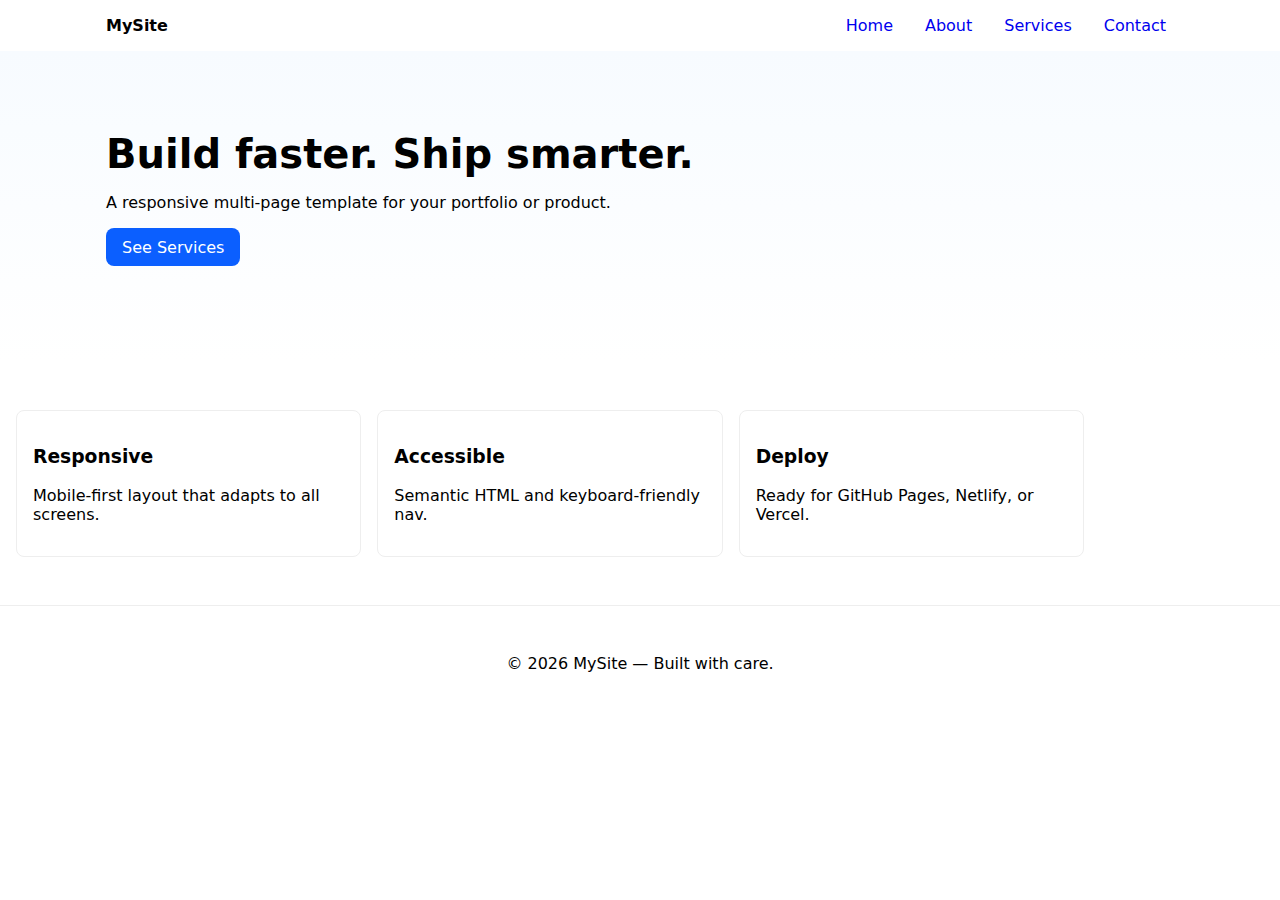
<file: index.html>
<!doctype html>
<html lang="en">
<head>
<meta charset="utf-8">
<meta name="viewport" content="width=device-width,initial-scale=1">
<title>My Multi-Page Site — Home</title>
<link rel="stylesheet" href="style.css">
<link rel="icon" type="image/x-icon" href="favicon.ico">

</head>
<body>
<header class="site-header">
<div class="container header-inner">
<a href="index.html" class="brand">MySite</a>
<button id="nav-toggle" class="nav-toggle" aria-label="Open navigation">☰</button>
<nav id="nav" class="site-nav">
<ul>
<li><a href="index.html">Home</a></li>
<li><a href="about.html">About</a></li>
<li><a href="services.html">Services</a></li>
<li><a href="contact.html">Contact</a></li>
</ul>
</nav>
</div>
</header>


<main>
<section class="hero">
<div class="container">
<h1>Build faster. Ship smarter.</h1>
<p>A responsive multi-page template for your portfolio or product.</p>
<p><a class="btn" href="services.html">See Services</a></p>
</div>
</section>


<section class="features container">
<article class="card">
<h3>Responsive</h3>
<p>Mobile-first layout that adapts to all screens.</p>
</article>
<article class="card">
<h3>Accessible</h3>
<p>Semantic HTML and keyboard-friendly nav.</p>
</article>
<article class="card">
<h3>Deploy</h3>
<p>Ready for GitHub Pages, Netlify, or Vercel.</p>
</article>
</section>
</main>


<footer class="site-footer">
<div class="container">
<p>&copy; <span id="year"></span> MySite — Built with care.</p>
</div>
</footer>


<script src="main.js"></script>
</body>
</html>
</file>
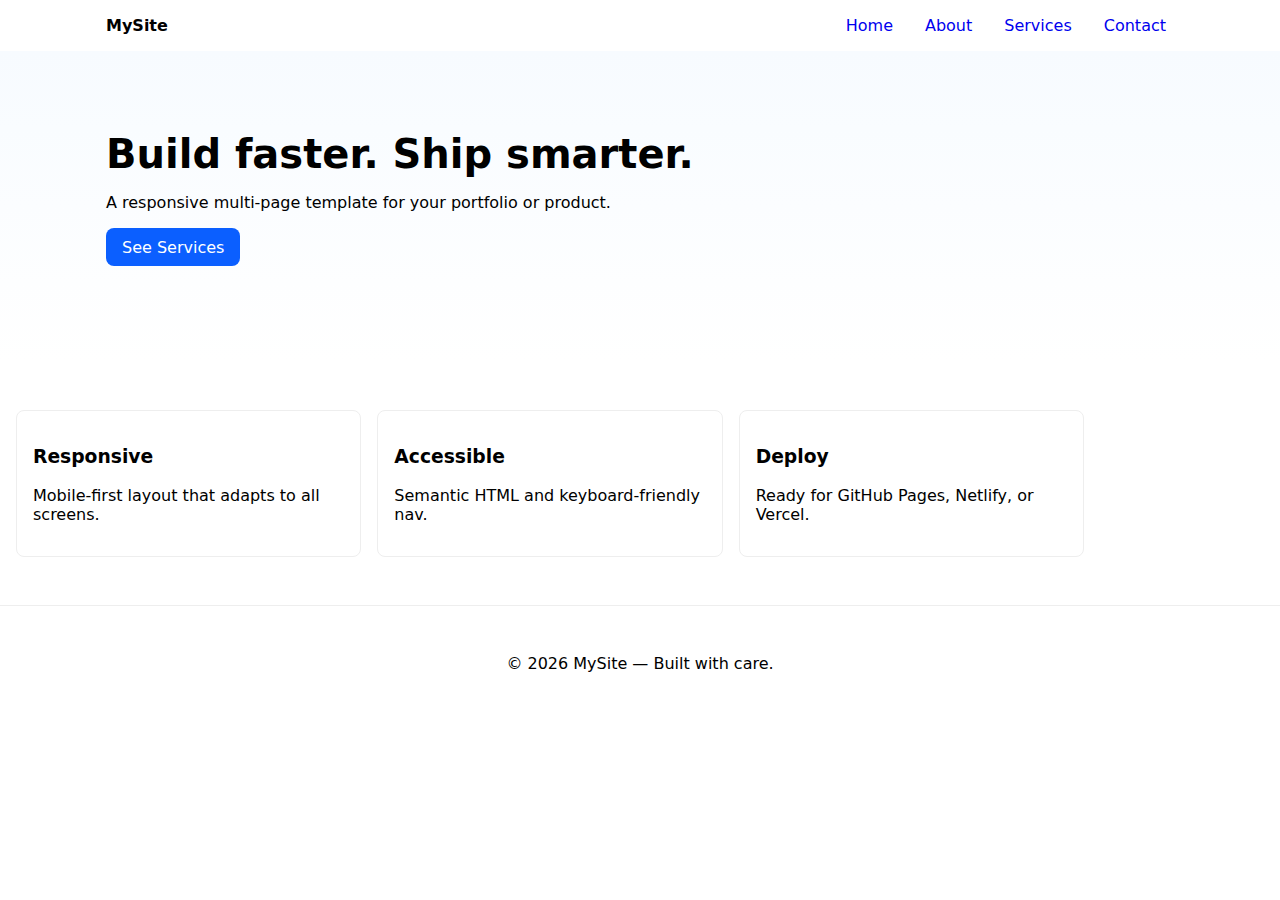
<file: multisite-project/index.html>
<!doctype html>
<html lang="en">
<head>
<meta charset="utf-8">
<meta name="viewport" content="width=device-width,initial-scale=1">
<title>My Multi-Page Site — Home</title>
<link rel="stylesheet" href="style.css">
<link rel="icon" type="image/x-icon" href="favicon.ico">

</head>
<body>
<header class="site-header">
<div class="container header-inner">
<a href="index.html" class="brand">MySite</a>
<button id="nav-toggle" class="nav-toggle" aria-label="Open navigation">☰</button>
<nav id="nav" class="site-nav">
<ul>
<li><a href="index.html">Home</a></li>
<li><a href="about.html">About</a></li>
<li><a href="services.html">Services</a></li>
<li><a href="contact.html">Contact</a></li>
</ul>
</nav>
</div>
</header>


<main>
<section class="hero">
<div class="container">
<h1>Build faster. Ship smarter.</h1>
<p>A responsive multi-page template for your portfolio or product.</p>
<p><a class="btn" href="services.html">See Services</a></p>
</div>
</section>


<section class="features container">
<article class="card">
<h3>Responsive</h3>
<p>Mobile-first layout that adapts to all screens.</p>
</article>
<article class="card">
<h3>Accessible</h3>
<p>Semantic HTML and keyboard-friendly nav.</p>
</article>
<article class="card">
<h3>Deploy</h3>
<p>Ready for GitHub Pages, Netlify, or Vercel.</p>
</article>
</section>
</main>


<footer class="site-footer">
<div class="container">
<p>&copy; <span id="year"></span> MySite — Built with care.</p>
</div>
</footer>


<script src="main.js"></script>
</body>
</html>
</file>
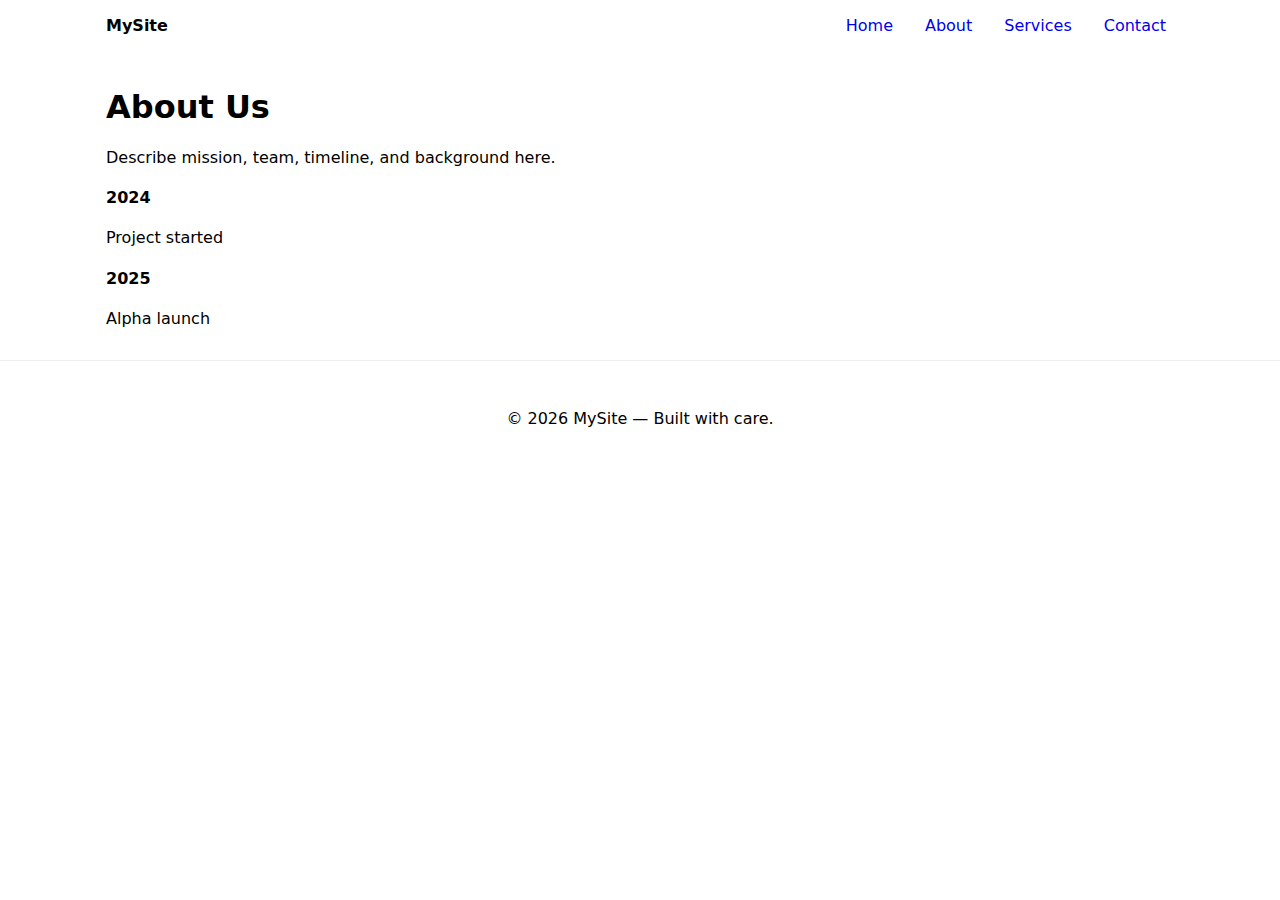
<file: about.html>
<!doctype html>
<html lang="en">
<head>
<meta charset="utf-8">
<meta name="viewport" content="width=device-width,initial-scale=1">
<title>About — MySite</title>
<link rel="stylesheet" href="style.css">
</head>
<body>
<!-- header (same markup as index) -->
<header class="site-header">
<div class="container header-inner">
<a href="index.html" class="brand">MySite</a>
<button id="nav-toggle-2" class="nav-toggle" aria-label="Open navigation">☰</button>
<nav id="nav-2" class="site-nav">
<ul>
<li><a href="index.html">Home</a></li>
<li><a href="about.html">About</a></li>
<li><a href="services.html">Services</a></li>
<li><a href="contact.html">Contact</a></li>
</ul>
</nav>
</div>
</header>


<main class="container">
<h1>About Us</h1>
<p>Describe mission, team, timeline, and background here.</p>
<section class="timeline">
<div class="item"><h4>2024</h4><p>Project started</p></div>
<div class="item"><h4>2025</h4><p>Alpha launch</p></div>
</section>
</main>


<footer class="site-footer">
<div class="container">
<p>&copy; <span id="year-2"></span> MySite — Built with care.</p>
</div>
</footer>


<script src="main.js"></script>
</body>
</html>
</file>
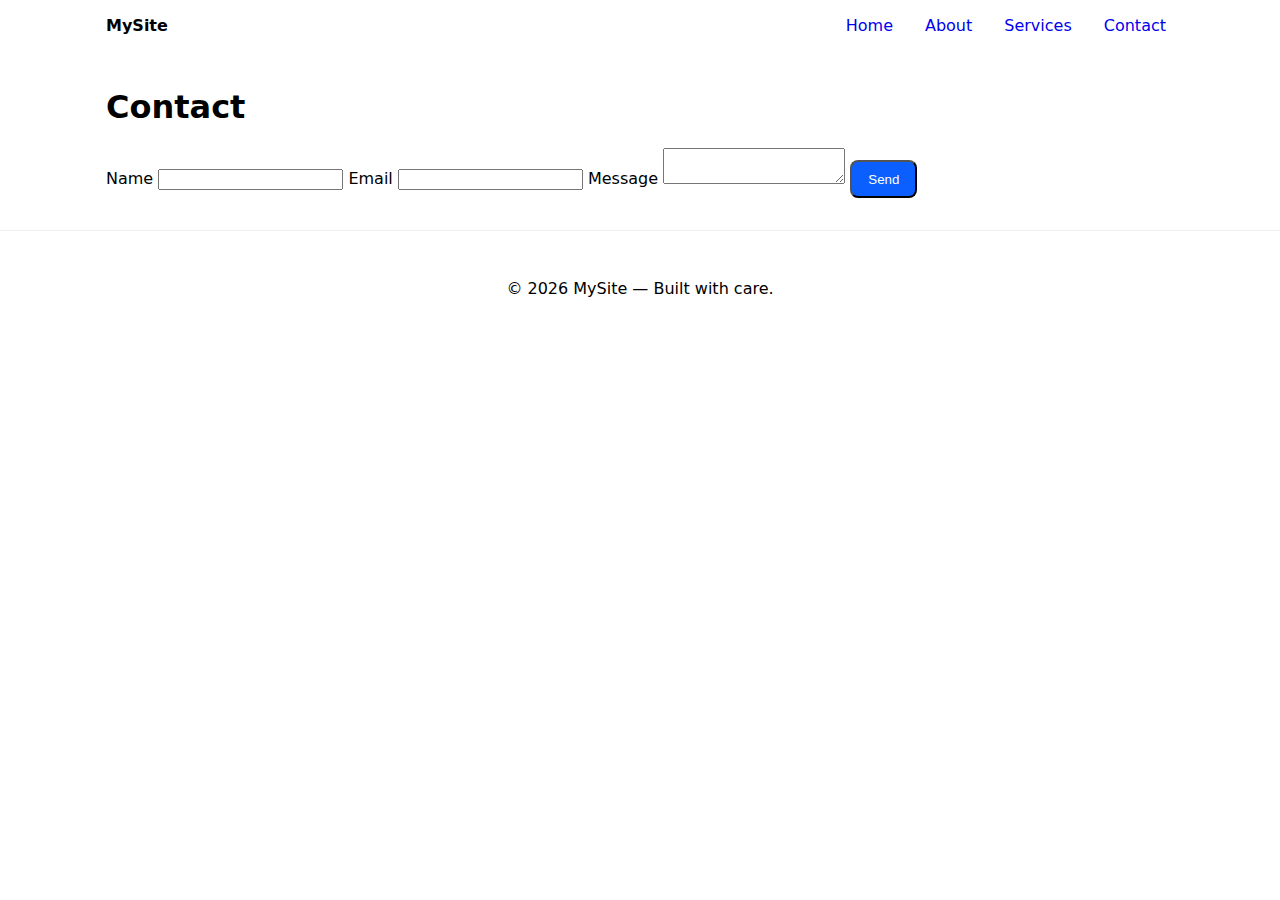
<file: contact.html>
<!doctype html>
<html lang="en">
<head>
<meta charset="utf-8">
<meta name="viewport" content="width=device-width,initial-scale=1">
<title>Contact — MySite</title>
<link rel="stylesheet" href="style.css">
</head>
<body>
<!-- header -->
<header class="site-header">
<div class="container header-inner">
<a href="index.html" class="brand">MySite</a>
<button id="nav-toggle-4" class="nav-toggle" aria-label="Open navigation">☰</button>
<nav id="nav-4" class="site-nav">
<ul>
<li><a href="index.html">Home</a></li>
<li><a href="about.html">About</a></li>
<li><a href="services.html">Services</a></li>
<li><a href="contact.html">Contact</a></li>
</ul>
</nav>
</div>
</header>


<main class="container">
<h1>Contact</h1>
<form id="contact-form" novalidate>
<label for="name">Name</label>
<input id="name" name="name" required minlength="2">


<label for="email">Email</label>
<input id="email" name="email" type="email" required>


<label for="message">Message</label>
<textarea id="message" name="message" required minlength="10"></textarea>


<button type="submit" class="btn">Send</button>
<p id="form-status" role="status" aria-live="polite"></p>
</form>
</main>


<footer class="site-footer">
<div class="container">
<p>&copy; <span id="year-4"></span> MySite — Built with care.</p>
</div>
</footer>


<script src="main.js"></script>
</body>
</html>
</file>
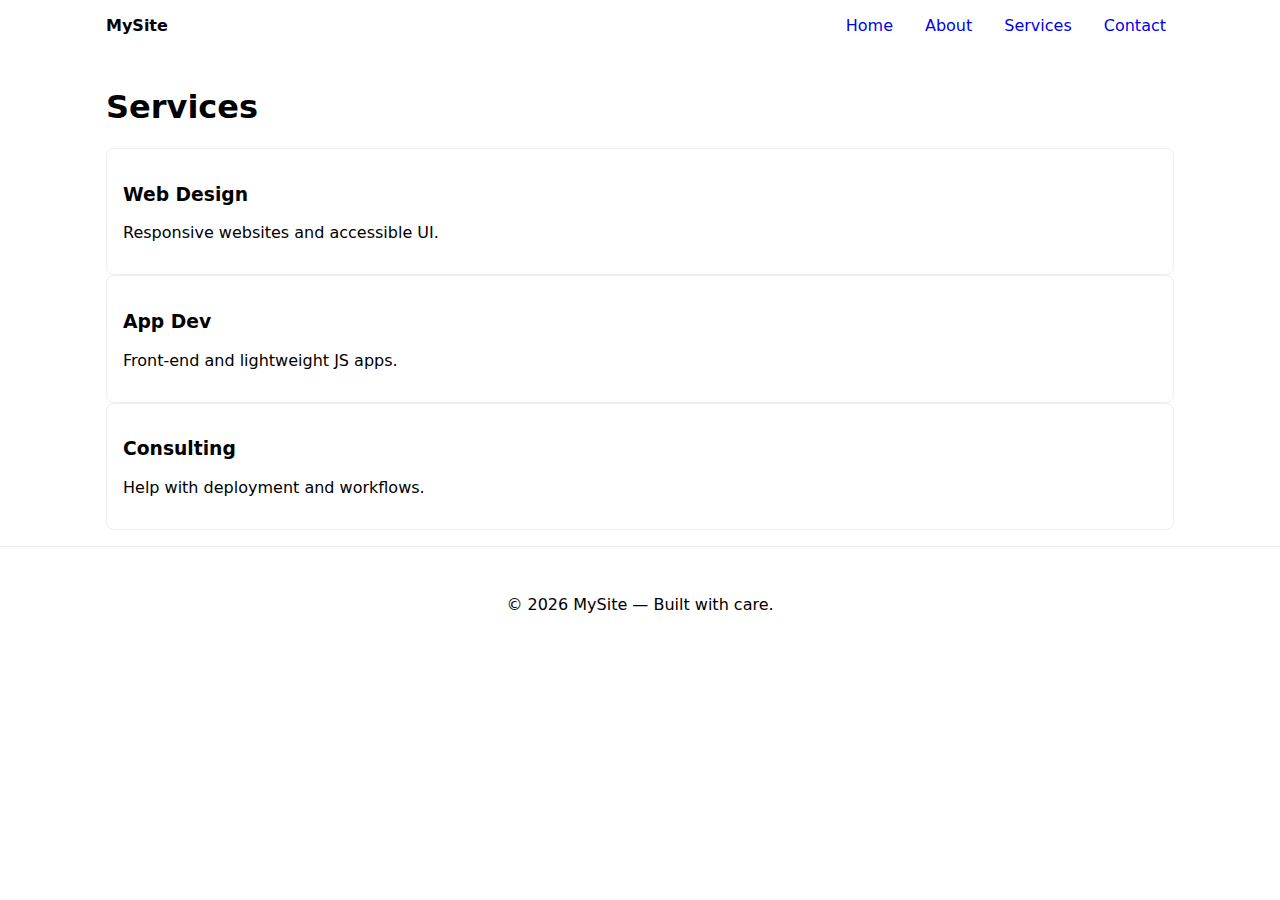
<file: services.html>
<!doctype html>
<html lang="en">
<head>
<meta charset="utf-8">
<meta name="viewport" content="width=device-width,initial-scale=1">
<title>Services — MySite</title>
<link rel="stylesheet" href="style.css">
</head>
<body>
<!-- header -->
<header class="site-header">
<div class="container header-inner">
<a href="index.html" class="brand">MySite</a>
<button id="nav-toggle-3" class="nav-toggle" aria-label="Open navigation">☰</button>
<nav id="nav-3" class="site-nav">
<ul>
<li><a href="index.html">Home</a></li>
<li><a href="about.html">About</a></li>
<li><a href="services.html">Services</a></li>
<li><a href="contact.html">Contact</a></li>
</ul>
</nav>
</div>
</header>


<main class="container">
<h1>Services</h1>
<section class="grid">
<article class="card">
<h3>Web Design</h3>
<p>Responsive websites and accessible UI.</p>
</article>
<article class="card">
<h3>App Dev</h3>
<p>Front-end and lightweight JS apps.</p>
</article>
<article class="card">
<h3>Consulting</h3>
<p>Help with deployment and workflows.</p>
</article>
</section>
</main>


<footer class="site-footer">
<div class="container">
<p>&copy; <span id="year-3"></span> MySite — Built with care.</p>
</div>
</footer>


<script src="main.js"></script>
</body>
</html>
</file>
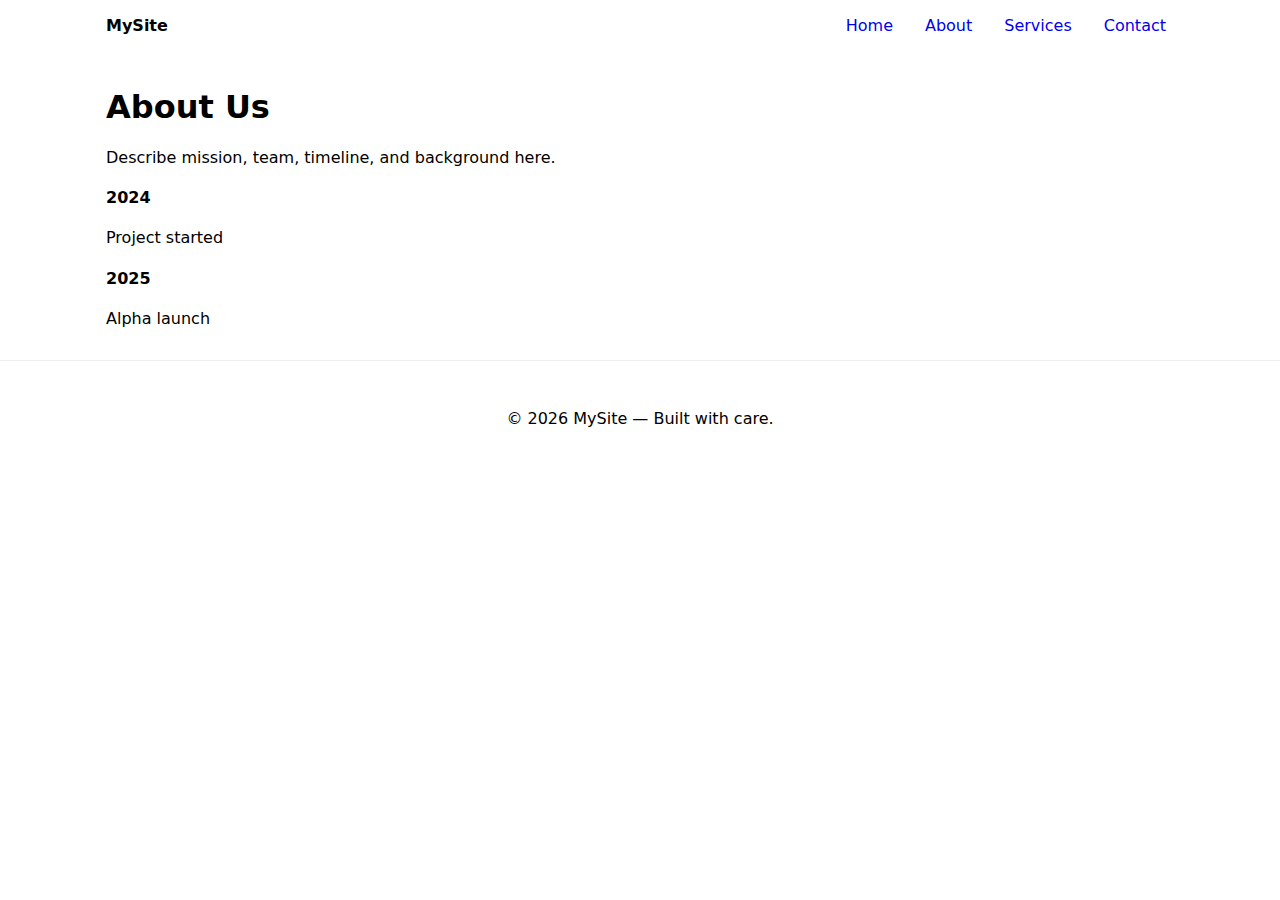
<file: multisite-project/about.html>
<!doctype html>
<html lang="en">
<head>
<meta charset="utf-8">
<meta name="viewport" content="width=device-width,initial-scale=1">
<title>About — MySite</title>
<link rel="stylesheet" href="style.css">
</head>
<body>
<!-- header (same markup as index) -->
<header class="site-header">
<div class="container header-inner">
<a href="index.html" class="brand">MySite</a>
<button id="nav-toggle-2" class="nav-toggle" aria-label="Open navigation">☰</button>
<nav id="nav-2" class="site-nav">
<ul>
<li><a href="index.html">Home</a></li>
<li><a href="about.html">About</a></li>
<li><a href="services.html">Services</a></li>
<li><a href="contact.html">Contact</a></li>
</ul>
</nav>
</div>
</header>


<main class="container">
<h1>About Us</h1>
<p>Describe mission, team, timeline, and background here.</p>
<section class="timeline">
<div class="item"><h4>2024</h4><p>Project started</p></div>
<div class="item"><h4>2025</h4><p>Alpha launch</p></div>
</section>
</main>


<footer class="site-footer">
<div class="container">
<p>&copy; <span id="year-2"></span> MySite — Built with care.</p>
</div>
</footer>


<script src="main.js"></script>
</body>
</html>
</file>
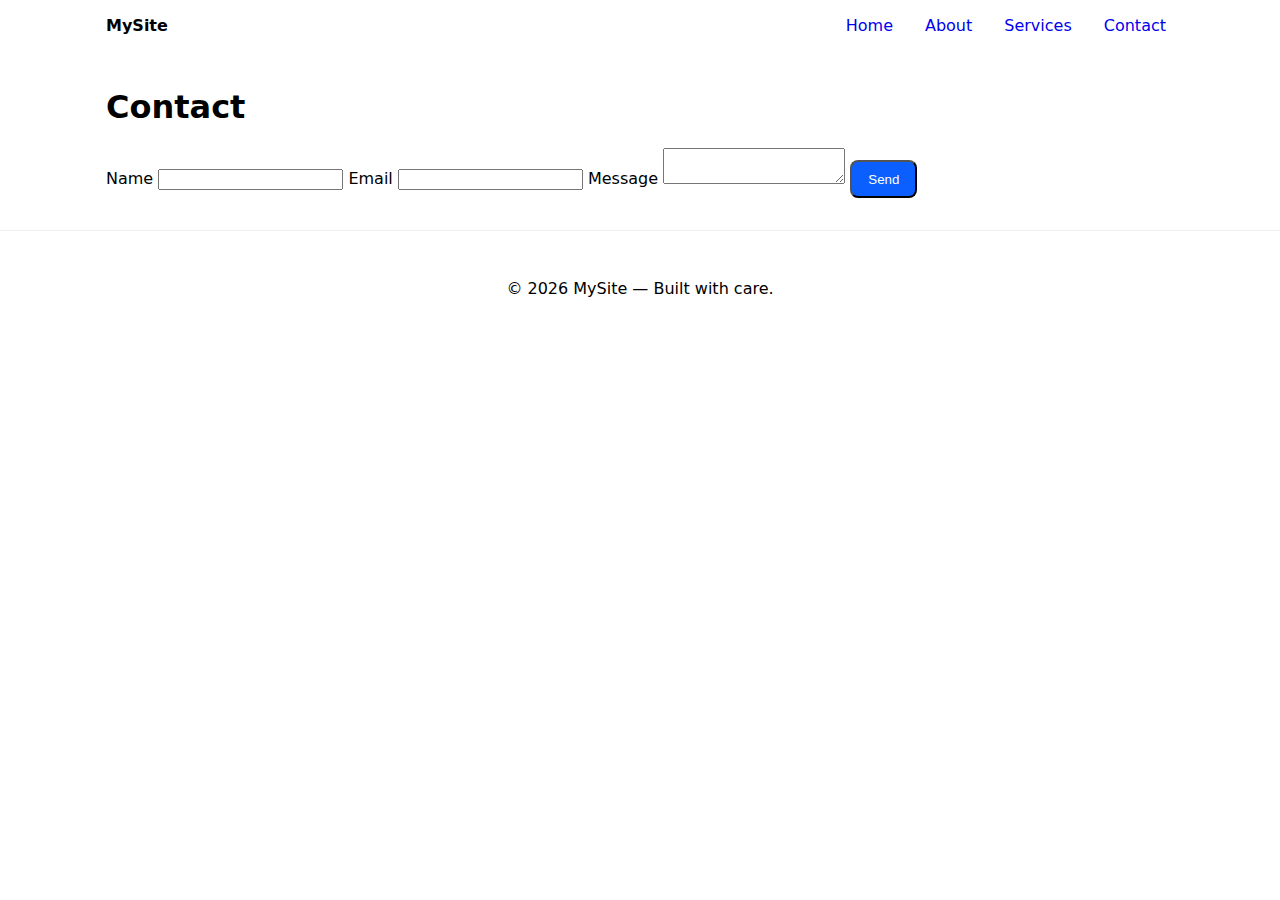
<file: multisite-project/contact.html>
<!doctype html>
<html lang="en">
<head>
<meta charset="utf-8">
<meta name="viewport" content="width=device-width,initial-scale=1">
<title>Contact — MySite</title>
<link rel="stylesheet" href="style.css">
</head>
<body>
<!-- header -->
<header class="site-header">
<div class="container header-inner">
<a href="index.html" class="brand">MySite</a>
<button id="nav-toggle-4" class="nav-toggle" aria-label="Open navigation">☰</button>
<nav id="nav-4" class="site-nav">
<ul>
<li><a href="index.html">Home</a></li>
<li><a href="about.html">About</a></li>
<li><a href="services.html">Services</a></li>
<li><a href="contact.html">Contact</a></li>
</ul>
</nav>
</div>
</header>


<main class="container">
<h1>Contact</h1>
<form id="contact-form" novalidate>
<label for="name">Name</label>
<input id="name" name="name" required minlength="2">


<label for="email">Email</label>
<input id="email" name="email" type="email" required>


<label for="message">Message</label>
<textarea id="message" name="message" required minlength="10"></textarea>


<button type="submit" class="btn">Send</button>
<p id="form-status" role="status" aria-live="polite"></p>
</form>
</main>


<footer class="site-footer">
<div class="container">
<p>&copy; <span id="year-4"></span> MySite — Built with care.</p>
</div>
</footer>


<script src="main.js"></script>
</body>
</html>
</file>
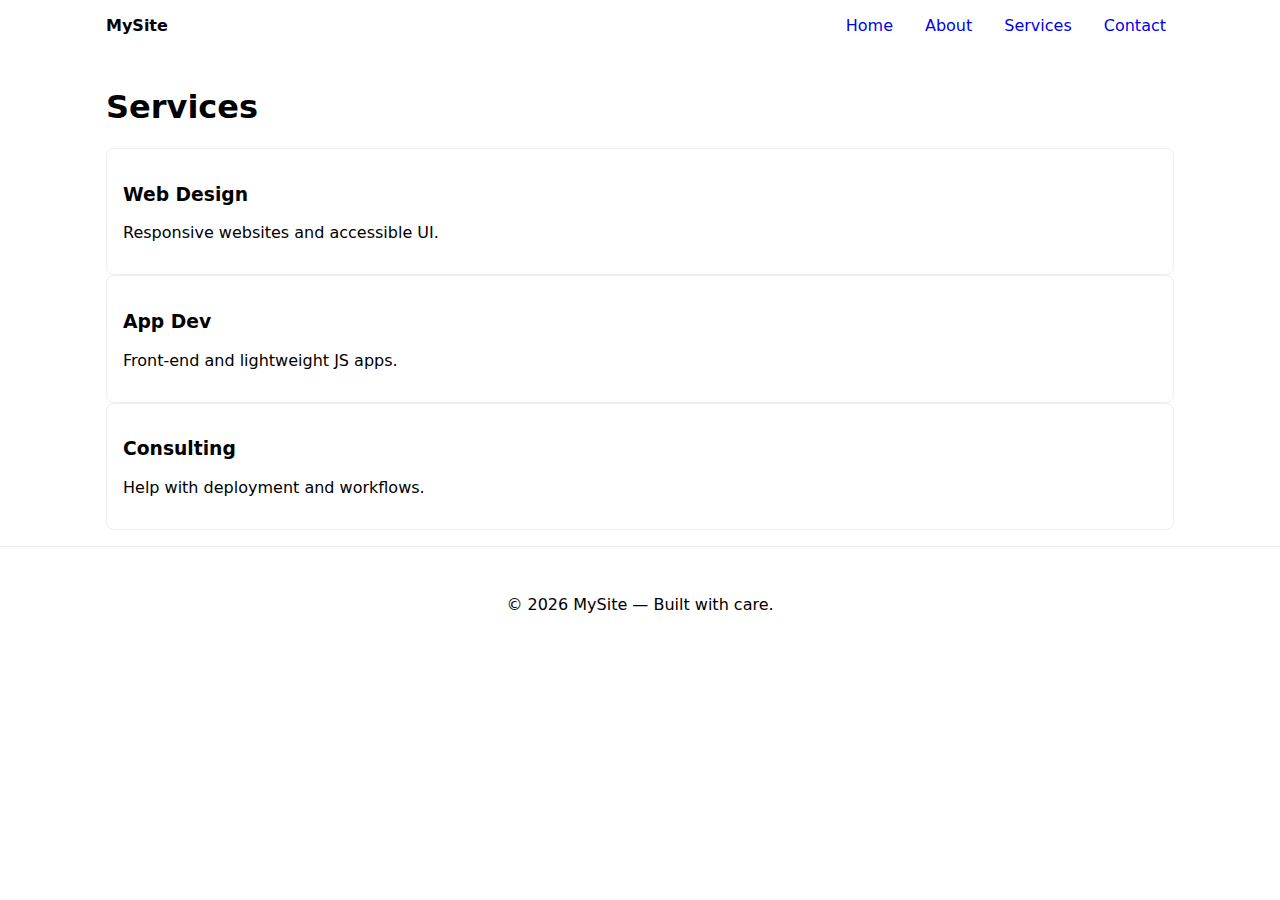
<file: multisite-project/services.html>
<!doctype html>
<html lang="en">
<head>
<meta charset="utf-8">
<meta name="viewport" content="width=device-width,initial-scale=1">
<title>Services — MySite</title>
<link rel="stylesheet" href="style.css">
</head>
<body>
<!-- header -->
<header class="site-header">
<div class="container header-inner">
<a href="index.html" class="brand">MySite</a>
<button id="nav-toggle-3" class="nav-toggle" aria-label="Open navigation">☰</button>
<nav id="nav-3" class="site-nav">
<ul>
<li><a href="index.html">Home</a></li>
<li><a href="about.html">About</a></li>
<li><a href="services.html">Services</a></li>
<li><a href="contact.html">Contact</a></li>
</ul>
</nav>
</div>
</header>


<main class="container">
<h1>Services</h1>
<section class="grid">
<article class="card">
<h3>Web Design</h3>
<p>Responsive websites and accessible UI.</p>
</article>
<article class="card">
<h3>App Dev</h3>
<p>Front-end and lightweight JS apps.</p>
</article>
<article class="card">
<h3>Consulting</h3>
<p>Help with deployment and workflows.</p>
</article>
</section>
</main>


<footer class="site-footer">
<div class="container">
<p>&copy; <span id="year-3"></span> MySite — Built with care.</p>
</div>
</footer>


<script src="main.js"></script>
</body>
</html>
</file>
<file: style.css>
:root{
--container: 1100px;
--gap: 1rem;
--accent: #0b5fff;
}
*{box-sizing:border-box}
html,body{height:100%;margin:0;font-family:system-ui,-apple-system,Segoe UI,Roboto,'Helvetica Neue',Arial}
.container{max-width:var(--container);margin:0 auto;padding:1rem}
.header-inner{display:flex;align-items:center;justify-content:space-between}
.brand{font-weight:700;text-decoration:none;color:inherit}
.site-nav ul{list-style:none;padding:0;margin:0;display:flex;gap:1rem}
.site-nav a{text-decoration:none;padding:.25rem .5rem;border-radius:6px}
.nav-toggle{display:none;background:none;border:0;font-size:1.5rem}


/* Hero */
.hero{padding:4rem 0;background:linear-gradient(180deg,#f7fbff,#fff)}
.hero h1{margin:0 0 .5rem;font-size:clamp(1.5rem,4vw,2.5rem)}
.btn{display:inline-block;padding:.6rem 1rem;border-radius:8px;background:var(--accent);color:#fff;text-decoration:none}


/* Grid */
.features{display:grid;grid-template-columns:repeat(auto-fit,minmax(200px,1fr));gap:1rem;margin:2rem 0}
.card{padding:1rem;border-radius:8px;border:1px solid #eee;background:#fff}


/* Footer */
.site-footer{padding:1rem 0;text-align:center;border-top:1px solid #eee}


/* Responsive nav */
@media (max-width:800px){
.site-nav{position:absolute;left:0;right:0;top:64px;background:#fff;padding:1rem;transform:translateY(-20px);opacity:0;pointer-events:none;transition:all .2s ease}
.site-nav.open{transform:translateY(0);opacity:1;pointer-events:auto}
.site-nav ul{flex-direction:column}
.nav-toggle{display:block}
}


/* simple focus styles */
:focus{outline:2px solid #0b5fff;outline-offset:2px}
</file>
<file: multisite-project/style.css>
:root{
--container: 1100px;
--gap: 1rem;
--accent: #0b5fff;
}
*{box-sizing:border-box}
html,body{height:100%;margin:0;font-family:system-ui,-apple-system,Segoe UI,Roboto,'Helvetica Neue',Arial}
.container{max-width:var(--container);margin:0 auto;padding:1rem}
.header-inner{display:flex;align-items:center;justify-content:space-between}
.brand{font-weight:700;text-decoration:none;color:inherit}
.site-nav ul{list-style:none;padding:0;margin:0;display:flex;gap:1rem}
.site-nav a{text-decoration:none;padding:.25rem .5rem;border-radius:6px}
.nav-toggle{display:none;background:none;border:0;font-size:1.5rem}


/* Hero */
.hero{padding:4rem 0;background:linear-gradient(180deg,#f7fbff,#fff)}
.hero h1{margin:0 0 .5rem;font-size:clamp(1.5rem,4vw,2.5rem)}
.btn{display:inline-block;padding:.6rem 1rem;border-radius:8px;background:var(--accent);color:#fff;text-decoration:none}


/* Grid */
.features{display:grid;grid-template-columns:repeat(auto-fit,minmax(200px,1fr));gap:1rem;margin:2rem 0}
.card{padding:1rem;border-radius:8px;border:1px solid #eee;background:#fff}


/* Footer */
.site-footer{padding:1rem 0;text-align:center;border-top:1px solid #eee}


/* Responsive nav */
@media (max-width:800px){
.site-nav{position:absolute;left:0;right:0;top:64px;background:#fff;padding:1rem;transform:translateY(-20px);opacity:0;pointer-events:none;transition:all .2s ease}
.site-nav.open{transform:translateY(0);opacity:1;pointer-events:auto}
.site-nav ul{flex-direction:column}
.nav-toggle{display:block}
}


/* simple focus styles */
:focus{outline:2px solid #0b5fff;outline-offset:2px}
</file>
